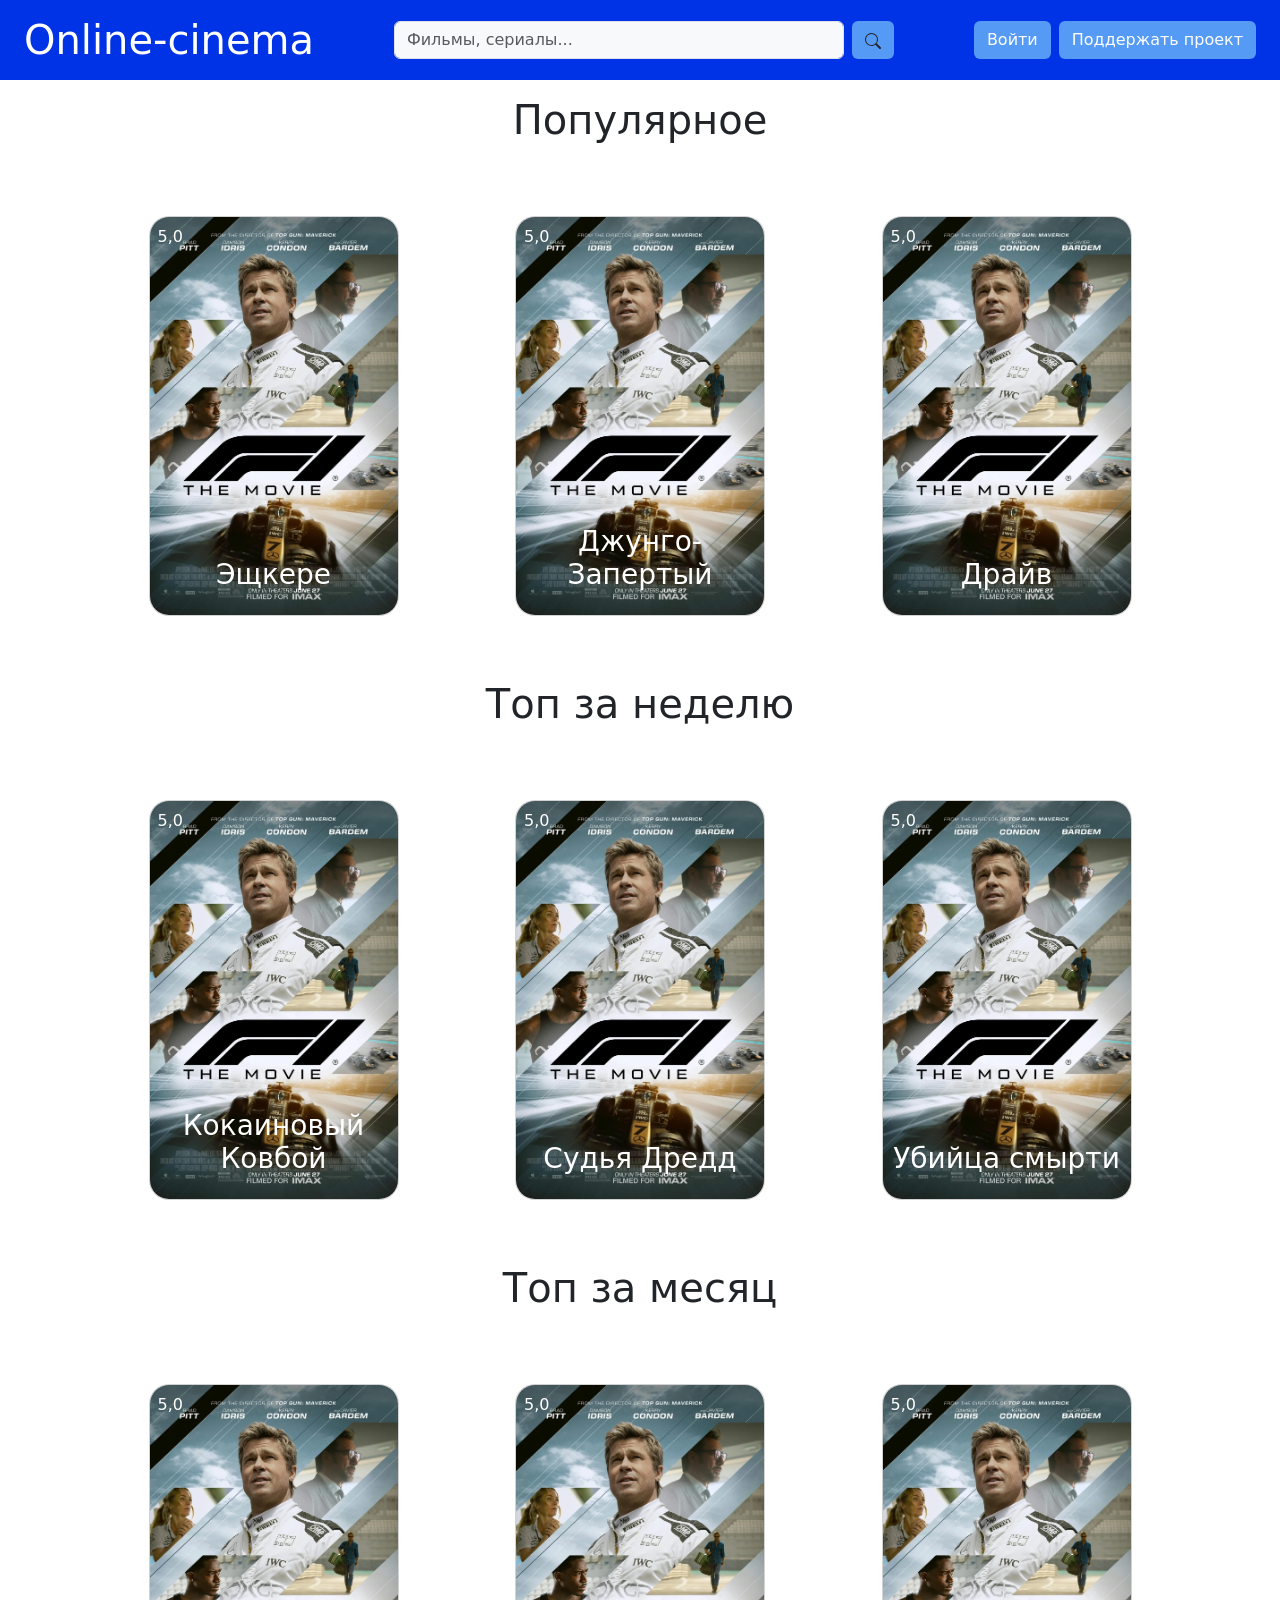
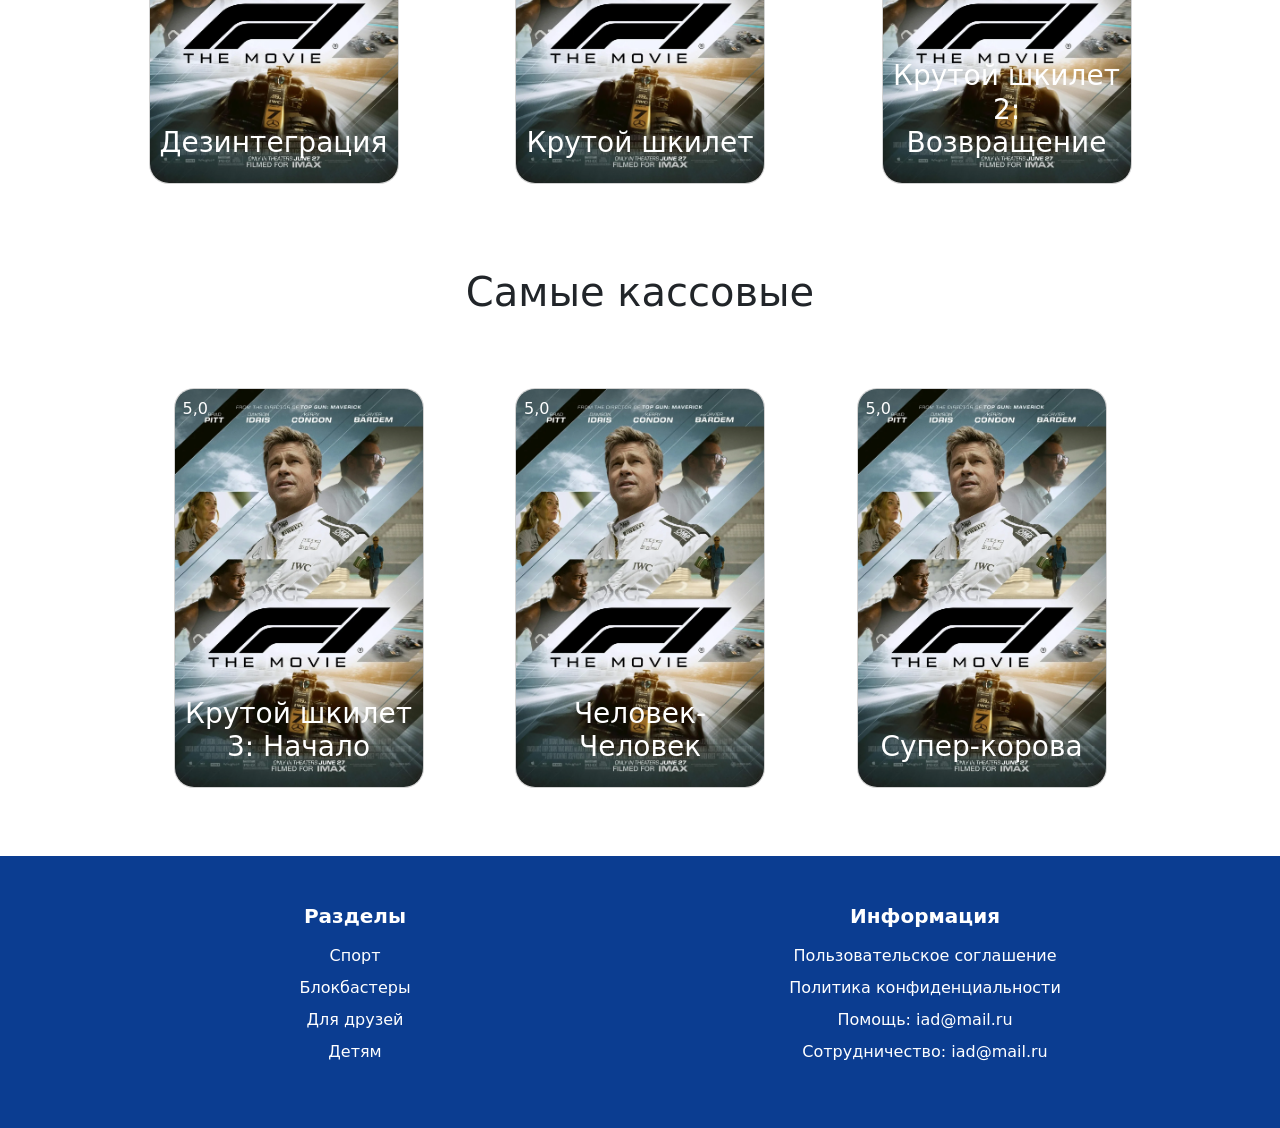
<file: docs/index.html>
<!DOCTYPE html>
<html lang="ru">

<head>
    <meta charset="UTF-8">
    <meta name="viewport" content="width=device-width, initial-scale=1.0">
    <link href="https://cdn.jsdelivr.net/npm/bootstrap@5.3.3/dist/css/bootstrap.min.css" rel="stylesheet">
    <link rel="stylesheet" href="./style/style.css">
    <title>Online-cinema</title>
</head>

<body class="m-0 p-0" style="background-color: white;">

    <header class="d-flex justify-content-between align-items-center w-100 px-4 py-3 flex-column flex-lg-row gap-3"
        style="background-color: #0032E6;">

        <div class="logo">
            <h1 class="text-white mb-0">Online-cinema</h1>
        </div>

        <form class="d-flex gap-2 mx-4 flex-grow-1" style="max-width: 500px;" role="search">
            <input class="form-control bg-light" type="search" placeholder="Фильмы, сериалы..." aria-label="Search">
            <button class="btn" style="background-color: #559AF5;" type="submit">
                <svg xmlns="http://www.w3.org/2000/svg" width="16" height="16" fill="currentColor" viewBox="0 0 16 16">
                    <path
                        d="M11.742 10.344a6.5 6.5 0 1 0-1.397 1.398h-.001q.044.06.098.115l3.85 3.85a1 1 0 0 0 1.415-1.414l-3.85-3.85a1 1 0 0 0-.115-.1zM12 6.5a5.5 5.5 0 1 1-11 0 5.5 5.5 0 0 1 11 0" />
                </svg>
            </button>
        </form>

        <div class="d-flex gap-2">
            <button type="button" class="btn" style="background-color: #559AF5; color: white;">Войти</button>
            <button type="button" class="btn" style="background-color: #559AF5; color: white;">Поддержать
                проект</button>
        </div>

    </header>

    <section class="Popupal">
        <h1 class="text-center p-3">Популярное</h1>
        <div class="d-flex justify-content-evenly flex-column flex-lg-row align-items-center gap-3 p-5">
            <div class="card">
                <p class="p-2">5,0</p>
                <img src="./media/film_1.webp" alt="movie_img">
                <h3 class="text-center">Эщкере</h3>
            </div>
            <div class="card">
                <p class="p-2">5,0</p>
                <img src="./media/film_1.webp" alt="movie_img">
                <h3 class="text-center">Джунго-Запертый</h3>
            </div>
            <div class="card">
                <p class="p-2">5,0</p>
                <img src="./media/film_1.webp" alt="movie_img">
                <h3 class="text-center">Драйв</h3>
            </div>
        </div>
    </section>
    <section class="Top-of-the-week">
        <h1 class="text-center p-3">Топ за неделю</h1>
        <div class="d-flex justify-content-evenly flex-column flex-lg-row align-items-center gap-3 p-5">
            <div class="card">
                <p class="p-2">5,0</p>
                <img src="./media/film_1.webp" alt="movie_img">
                <h3 class="text-center">Кокаиновый Ковбой</h3>
            </div>
            <div class="card">
                <p class="p-2">5,0</p>
                <img src="./media/film_1.webp" alt="movie_img">
                <h3 class="text-center">Судья Дредд</h3>
            </div>
            <div class="card">
                <p class="p-2">5,0</p>
                <img src="./media/film_1.webp" alt="movie_img">
                <h3 class="text-center">Убийца смырти</h3>
            </div>
        </div>
    </section>
    <section class="Top-of-the-month">
        <h1 class="text-center p-3">Топ за месяц</h1>
        <div class="d-flex justify-content-evenly flex-column flex-lg-row align-items-center gap-3 p-5">
            <div class="card">
                <p class="p-2">5,0</p>
                <img src="./media/film_1.webp" alt="movie_img">
                <h3 class="text-center">Дезинтеграция</h3>
            </div>
            <div class="card">
                <p class="p-2">5,0</p>
                <img src="./media/film_1.webp" alt="movie_img">
                <h3 class="text-center">Крутой шкилет</h3>
            </div>
            <div class="card">
                <p class="p-2">5,0</p>
                <img src="./media/film_1.webp" alt="movie_img">
                <h3 class="text-center">Крутой шкилет 2: Возвращение</h3>
            </div>
        </div>
    </section>
    <section class="Most-money">
        <h1 class="text-center p-3"> Самые кассовые</h1>
        <div class="d-flex justify-content-evenly flex-column flex-lg-row align-items-center gap-3 p-5">
            <div class="card">
                <p class="p-2">5,0</p>
                <img src="./media/film_1.webp" alt="movie_img">
                <h3 class="text-center">Крутой шкилет 3: Начало</h3>
            </div>
            <div class="card">
                <p class="p-2">5,0</p>
                <img src="./media/film_1.webp" alt="movie_img">
                <h3 class="text-center">Человек-Человек</h3>
            </div>
            <div class="card">
                <p class="p-2">5,0</p>
                <img src="./media/film_1.webp" alt="movie_img">
                <h3 class="text-center">Супер-корова</h3>
            </div>
        </div>
    </section>
<footer class="custom-footer py-5 mt-auto">
    <div class="container">
        <div class="row text-center text-white">
            <!-- Левая колонка -->
            <div class="col-md-6 mb-4 mb-md-0">
                <h5 class="fw-bold mb-3">Разделы</h5>
                <ul class="list-unstyled">
                    <li class="mb-2"><a href="#" class="footer-link">Спорт</a></li>
                    <li class="mb-2"><a href="#" class="footer-link">Блокбастеры</a></li>
                    <li class="mb-2"><a href="#" class="footer-link">Для друзей</a></li>
                    <li class="mb-2"><a href="#" class="footer-link">Детям</a></li>
                </ul>
            </div>

            <!-- Правая колонка -->
            <div class="col-md-6">
                <h5 class="fw-bold mb-3">Информация</h5>
                <ul class="list-unstyled">
                    <li class="mb-2"><a href="#" class="footer-link">Пользовательское соглашение</a></li>
                    <li class="mb-2"><a href="#" class="footer-link">Политика конфиденциальности</a></li>
                    <li class="mb-2">Помощь: <a href="mailto:iad@mail.ru" class="footer-link">iad@mail.ru</a></li>
                    <li class="mb-2">Сотрудничество: <a href="mailto:iad@mail.ru" class="footer-link">iad@mail.ru</a></li>
                </ul>
            </div>
        </div>
    </div>
</footer>
</body>

</html>
</file>
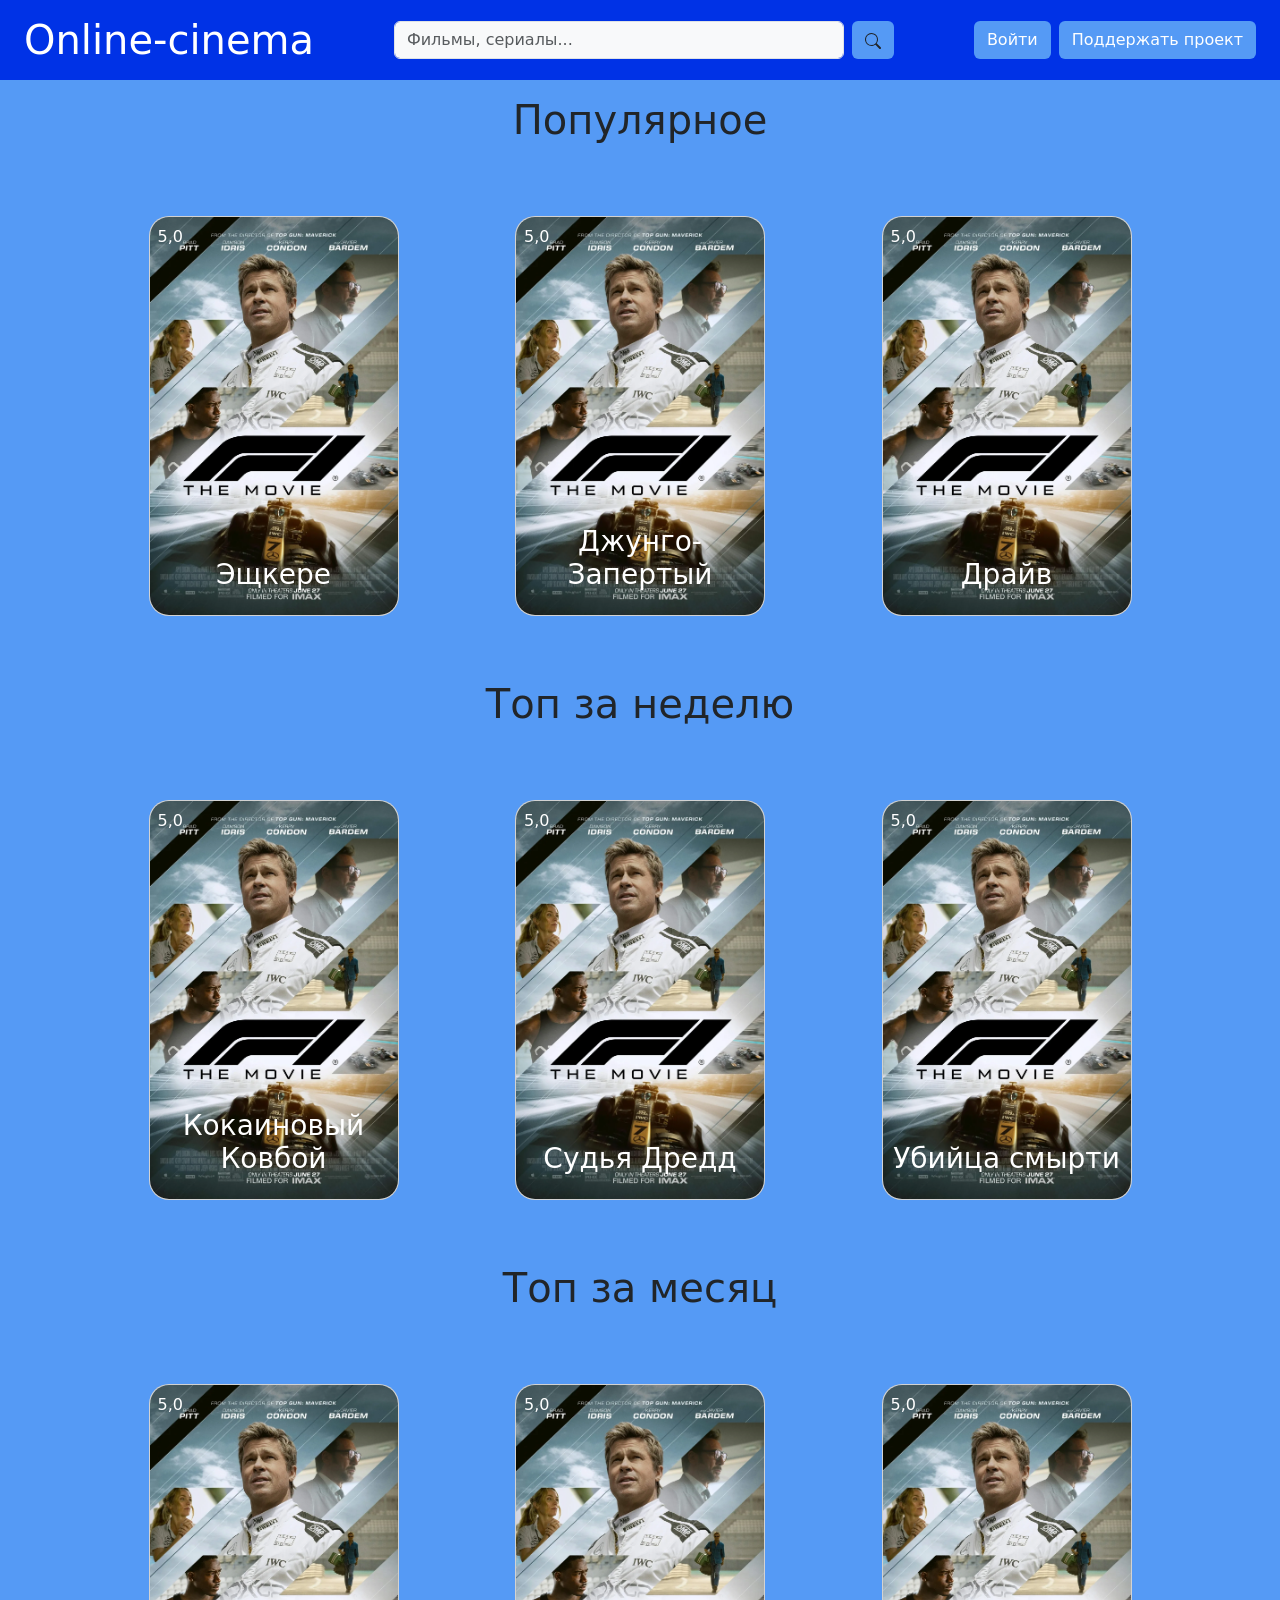
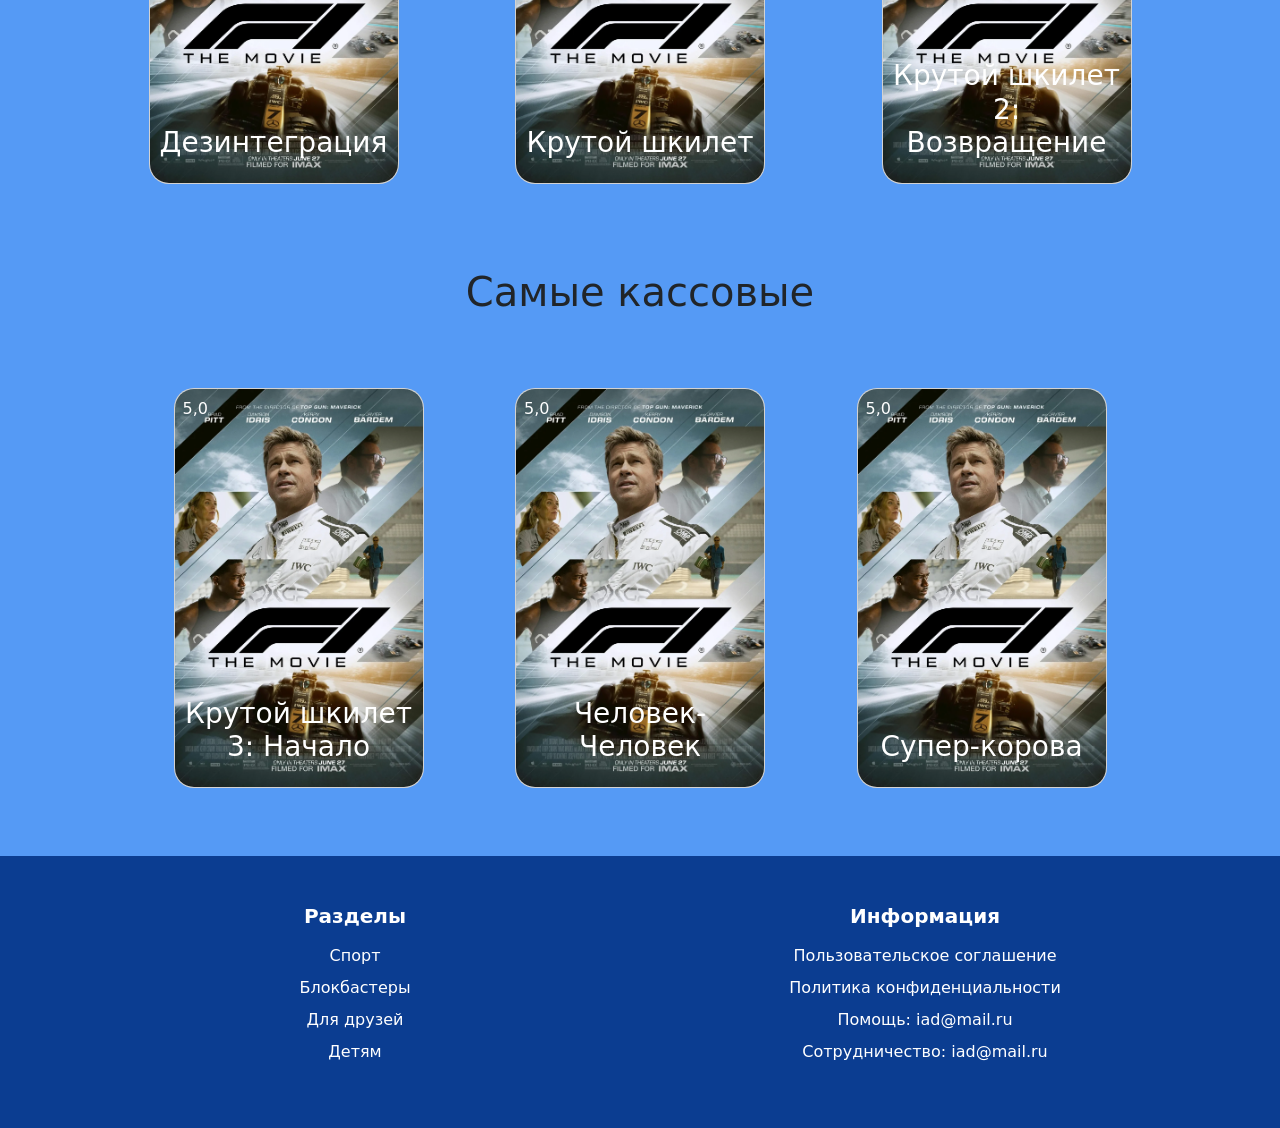
<file: Online-cinem/index.html>
<!DOCTYPE html>
<html lang="ru">

<head>
    <meta charset="UTF-8">
    <meta name="viewport" content="width=device-width, initial-scale=1.0">
    <link href="https://cdn.jsdelivr.net/npm/bootstrap@5.3.3/dist/css/bootstrap.min.css" rel="stylesheet">
    <link rel="stylesheet" href="./style/style.css">
    <title>Online-cinema</title>
</head>

<body class="m-0 p-0" style="background-color: #559AF5;">

    <header class="d-flex justify-content-between align-items-center w-100 px-4 py-3 flex-column flex-lg-row gap-3"
        style="background-color: #0032E6;">

        <div class="logo">
            <h1 class="text-white mb-0">Online-cinema</h1>
        </div>

        <form class="d-flex gap-2 mx-4 flex-grow-1" style="max-width: 500px;" role="search">
            <input class="form-control bg-light" type="search" placeholder="Фильмы, сериалы..." aria-label="Search">
            <button class="btn" style="background-color: #559AF5;" type="submit">
                <svg xmlns="http://www.w3.org/2000/svg" width="16" height="16" fill="currentColor" viewBox="0 0 16 16">
                    <path
                        d="M11.742 10.344a6.5 6.5 0 1 0-1.397 1.398h-.001q.044.06.098.115l3.85 3.85a1 1 0 0 0 1.415-1.414l-3.85-3.85a1 1 0 0 0-.115-.1zM12 6.5a5.5 5.5 0 1 1-11 0 5.5 5.5 0 0 1 11 0" />
                </svg>
            </button>
        </form>

        <div class="d-flex gap-2">
            <button type="button" class="btn" style="background-color: #559AF5; color: white;">Войти</button>
            <button type="button" class="btn" style="background-color: #559AF5; color: white;">Поддержать
                проект</button>
        </div>

    </header>

    <section class="Popupal">
        <h1 class="text-center p-3">Популярное</h1>
        <div class="d-flex justify-content-evenly flex-column flex-lg-row align-items-center gap-3 p-5">
            <div class="card">
                <p class="p-2">5,0</p>
                <img src="./media/film_1.webp" alt="movie_img">
                <h3 class="text-center">Эщкере</h3>
            </div>
            <div class="card">
                <p class="p-2">5,0</p>
                <img src="./media/film_1.webp" alt="movie_img">
                <h3 class="text-center">Джунго-Запертый</h3>
            </div>
            <div class="card">
                <p class="p-2">5,0</p>
                <img src="./media/film_1.webp" alt="movie_img">
                <h3 class="text-center">Драйв</h3>
            </div>
        </div>
    </section>
    <section class="Top-of-the-week">
        <h1 class="text-center p-3">Топ за неделю</h1>
        <div class="d-flex justify-content-evenly flex-column flex-lg-row align-items-center gap-3 p-5">
            <div class="card">
                <p class="p-2">5,0</p>
                <img src="./media/film_1.webp" alt="movie_img">
                <h3 class="text-center">Кокаиновый Ковбой</h3>
            </div>
            <div class="card">
                <p class="p-2">5,0</p>
                <img src="./media/film_1.webp" alt="movie_img">
                <h3 class="text-center">Судья Дредд</h3>
            </div>
            <div class="card">
                <p class="p-2">5,0</p>
                <img src="./media/film_1.webp" alt="movie_img">
                <h3 class="text-center">Убийца смырти</h3>
            </div>
        </div>
    </section>
    <section class="Top-of-the-month">
        <h1 class="text-center p-3">Топ за месяц</h1>
        <div class="d-flex justify-content-evenly flex-column flex-lg-row align-items-center gap-3 p-5">
            <div class="card">
                <p class="p-2">5,0</p>
                <img src="./media/film_1.webp" alt="movie_img">
                <h3 class="text-center">Дезинтеграция</h3>
            </div>
            <div class="card">
                <p class="p-2">5,0</p>
                <img src="./media/film_1.webp" alt="movie_img">
                <h3 class="text-center">Крутой шкилет</h3>
            </div>
            <div class="card">
                <p class="p-2">5,0</p>
                <img src="./media/film_1.webp" alt="movie_img">
                <h3 class="text-center">Крутой шкилет 2: Возвращение</h3>
            </div>
        </div>
    </section>
    <section class="Most-money">
        <h1 class="text-center p-3"> Самые кассовые</h1>
        <div class="d-flex justify-content-evenly flex-column flex-lg-row align-items-center gap-3 p-5">
            <div class="card">
                <p class="p-2">5,0</p>
                <img src="./media/film_1.webp" alt="movie_img">
                <h3 class="text-center">Крутой шкилет 3: Начало</h3>
            </div>
            <div class="card">
                <p class="p-2">5,0</p>
                <img src="./media/film_1.webp" alt="movie_img">
                <h3 class="text-center">Человек-Человек</h3>
            </div>
            <div class="card">
                <p class="p-2">5,0</p>
                <img src="./media/film_1.webp" alt="movie_img">
                <h3 class="text-center">Супер-корова</h3>
            </div>
        </div>
    </section>
<footer class="custom-footer py-5 mt-auto">
    <div class="container">
        <div class="row text-center text-white">
            <!-- Левая колонка -->
            <div class="col-md-6 mb-4 mb-md-0">
                <h5 class="fw-bold mb-3">Разделы</h5>
                <ul class="list-unstyled">
                    <li class="mb-2"><a href="#" class="footer-link">Спорт</a></li>
                    <li class="mb-2"><a href="#" class="footer-link">Блокбастеры</a></li>
                    <li class="mb-2"><a href="#" class="footer-link">Для друзей</a></li>
                    <li class="mb-2"><a href="#" class="footer-link">Детям</a></li>
                </ul>
            </div>

            <!-- Правая колонка -->
            <div class="col-md-6">
                <h5 class="fw-bold mb-3">Информация</h5>
                <ul class="list-unstyled">
                    <li class="mb-2"><a href="#" class="footer-link">Пользовательское соглашение</a></li>
                    <li class="mb-2"><a href="#" class="footer-link">Политика конфиденциальности</a></li>
                    <li class="mb-2">Помощь: <a href="mailto:iad@mail.ru" class="footer-link">iad@mail.ru</a></li>
                    <li class="mb-2">Сотрудничество: <a href="mailto:iad@mail.ru" class="footer-link">iad@mail.ru</a></li>
                </ul>
            </div>
        </div>
    </div>
</footer>
</body>

</html>
</file>
<file: docs/style/style.css>
.custom-footer {
    background-color: #0b3d91; 
}

.footer-link {
    color: #ffffff;
    text-decoration: none; 
    transition: color 0.3s ease; 
}

.footer-link:hover {
    color: #cccccc; 
    text-decoration: underline; 
}
.card {
    width: 250px;
    height: 400px;
    display: flex;
    flex-direction: column;
    border-radius: 20px;
    position: relative;
    overflow: hidden;
}
.card img {
    position: absolute;
    inset: 0;
    width: 100%;
    height: 100%;
    object-fit: cover;
    z-index: 0;
}
.card p {
    position: relative;
    z-index: 1;
    color: #fff;
}
.card h3 {
    position: relative;
    z-index: 1;
    overflow: hidden;
    margin-top: auto;
    padding: 0 10px 15px;
    color: #fff;
    text-align: center;
}

.Most-money{
    padding: 20px 50px;
}
</file>
<file: Online-cinem/style/style.css>
.custom-footer {
    background-color: #0b3d91; 
}

.footer-link {
    color: #ffffff;
    text-decoration: none; 
    transition: color 0.3s ease; 
}

.footer-link:hover {
    color: #cccccc; 
    text-decoration: underline; 
}
.card {
    width: 250px;
    height: 400px;
    display: flex;
    flex-direction: column;
    border-radius: 20px;
    position: relative;
    overflow: hidden;
}
.card img {
    position: absolute;
    inset: 0;
    width: 100%;
    height: 100%;
    object-fit: cover;
    z-index: 0;
}
.card p {
    position: relative;
    z-index: 1;
    color: #fff;
}
.card h3 {
    position: relative;
    z-index: 1;
    overflow: hidden;
    margin-top: auto;
    padding: 0 10px 15px;
    color: #fff;
    text-align: center;
}

.Most-money{
    padding: 20px 50px;
}
</file>
